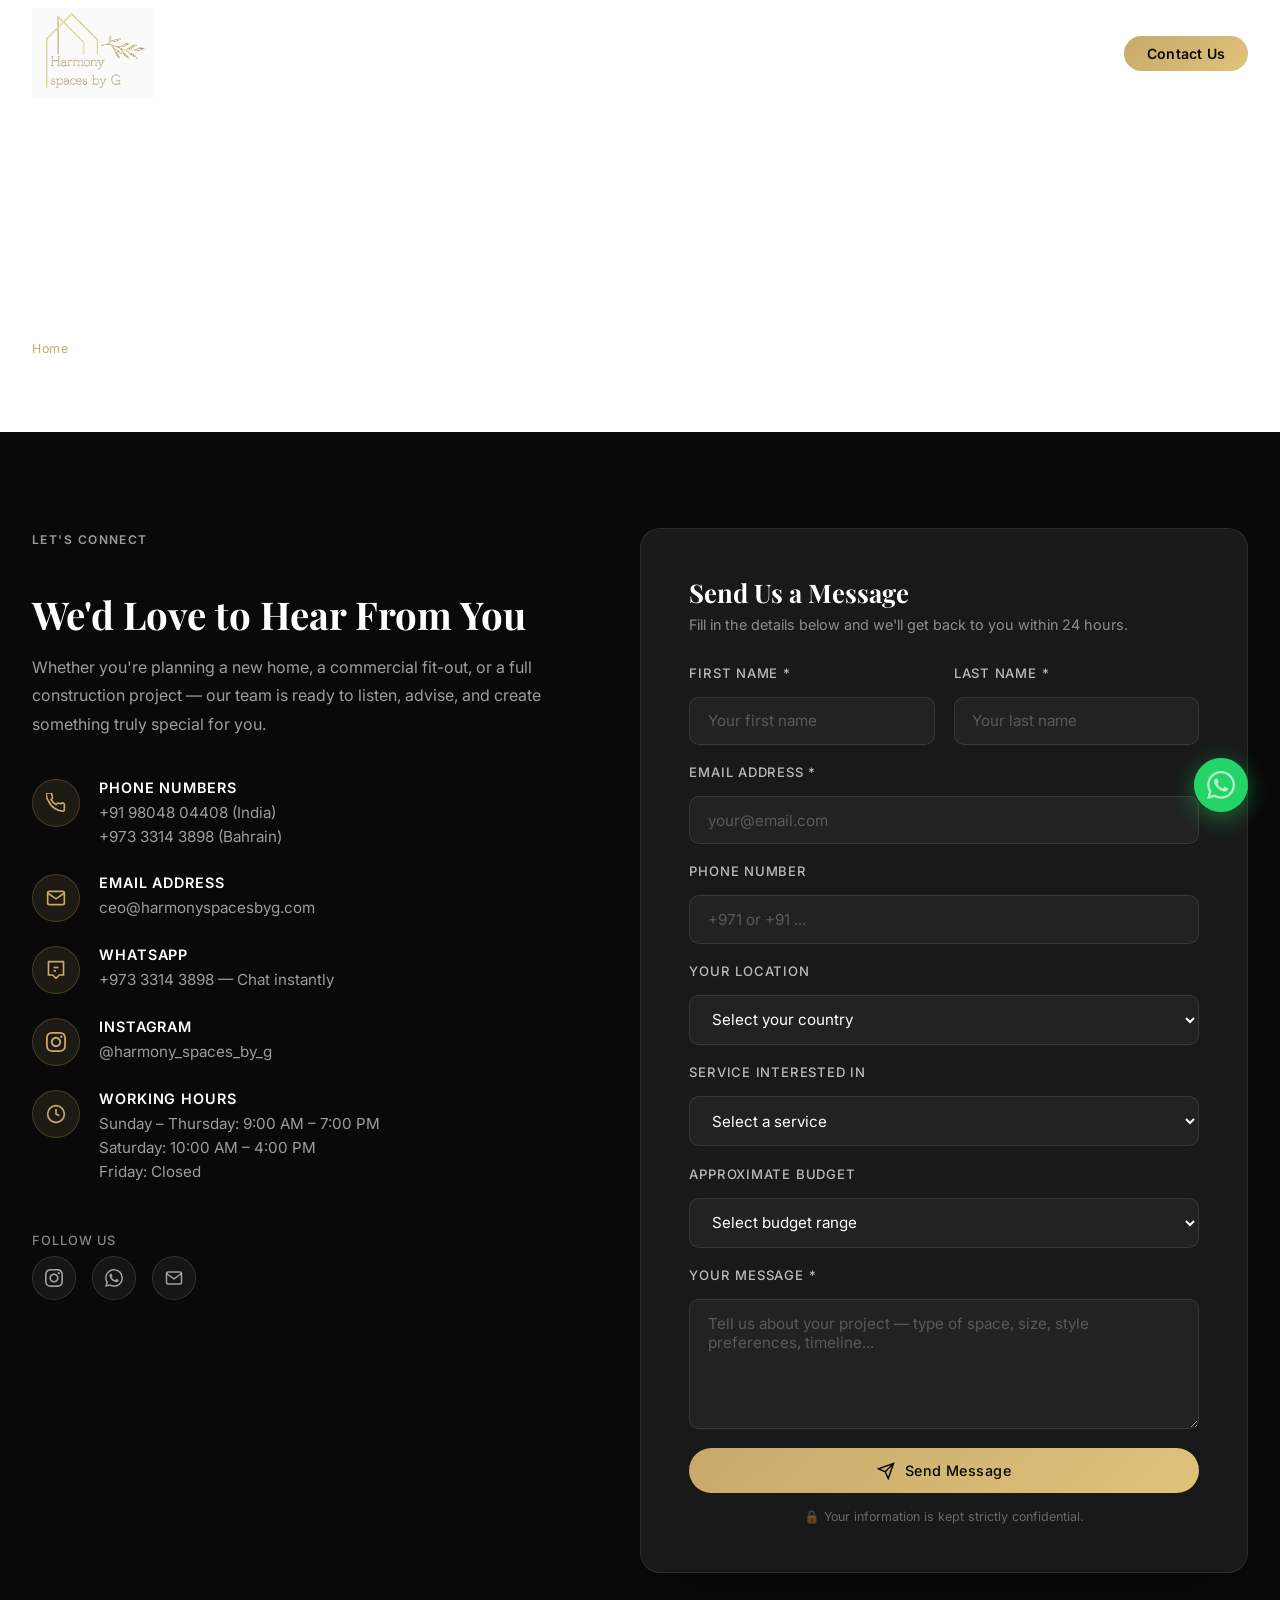
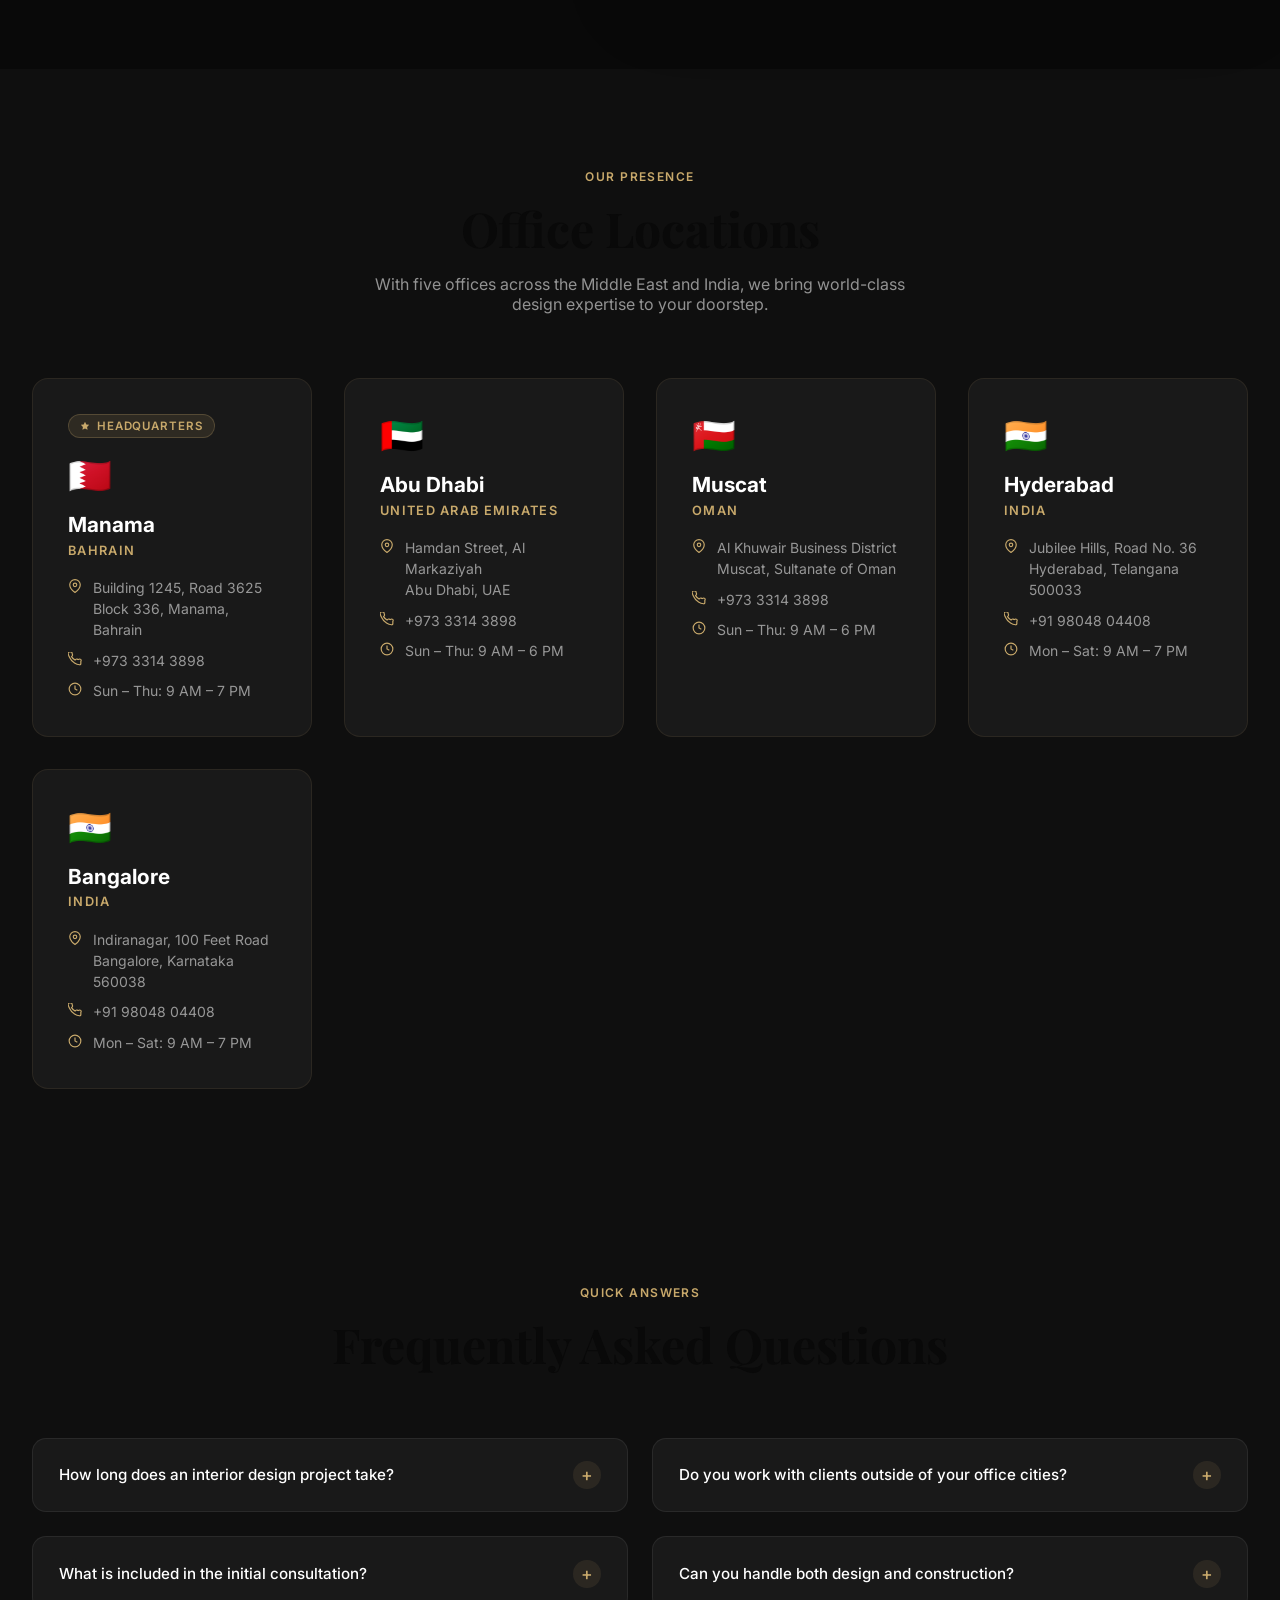
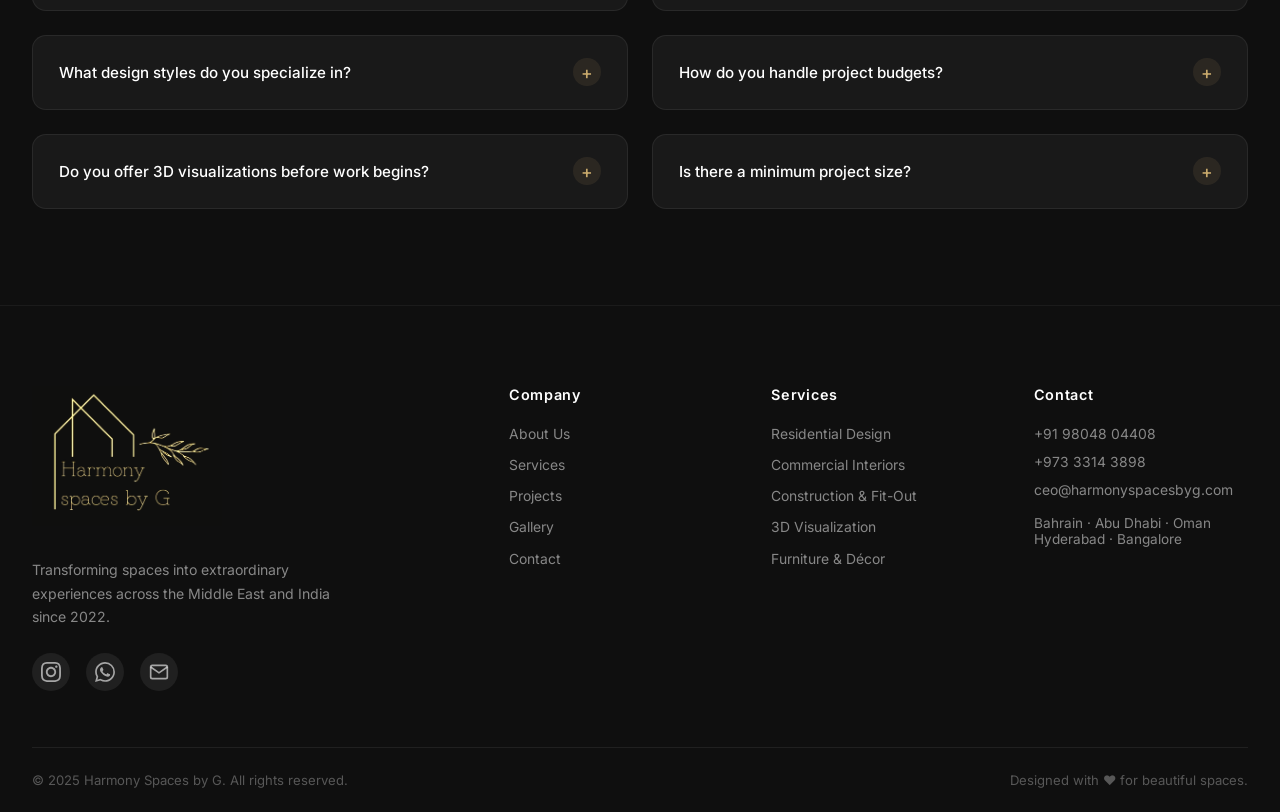
<file: contact.html>
<!DOCTYPE html>
<html lang="en">
<head>
  <meta charset="UTF-8" />
  <meta name="viewport" content="width=device-width, initial-scale=1.0" />
  <title>Contact Us — Harmony Spaces by G | Get a Free Design Consultation</title>
  <meta name="description" content="Get in touch with Harmony Spaces by G. Offices in Bahrain, Abu Dhabi, Oman, Hyderabad, and Bangalore. Book a free design consultation today." />
  <meta name="keywords" content="contact interior designer, interior design consultation, Harmony Spaces contact, design firm Bahrain, design firm UAE, interior designer Hyderabad, interior designer Bangalore" />
  <meta name="author" content="Harmony Spaces by G" />
  <meta name="robots" content="index, follow" />
  <link rel="canonical" href="https://www.harmonyspacesbyg.com/contact.html" />

  <!-- Open Graph -->
  <meta property="og:type" content="website" />
  <meta property="og:title" content="Contact Us — Harmony Spaces by G | Free Design Consultation" />
  <meta property="og:description" content="Offices in Bahrain, Abu Dhabi, Oman, Hyderabad, and Bangalore. Book a free design consultation with Harmony Spaces by G." />
  <meta property="og:image" content="https://www.harmonyspacesbyg.com/logo_nobg.png" />
  <meta property="og:url" content="https://www.harmonyspacesbyg.com/contact.html" />
  <meta property="og:site_name" content="Harmony Spaces by G" />

  <!-- Twitter Card -->
  <meta name="twitter:card" content="summary_large_image" />
  <meta name="twitter:title" content="Contact — Harmony Spaces by G" />
  <meta name="twitter:description" content="Book a free design consultation. Offices in Bahrain, UAE, Oman, and India." />
  <meta name="twitter:image" content="https://www.harmonyspacesbyg.com/logo_nobg.png" />

  <!-- Schema.org JSON-LD -->
  <script type="application/ld+json">
  {
    "@context": "https://schema.org",
    "@type": "ContactPage",
    "name": "Contact — Harmony Spaces by G",
    "url": "https://www.harmonyspacesbyg.com/contact.html",
    "mainEntity": {
      "@type": "InteriorDesigner",
      "name": "Harmony Spaces by G",
      "url": "https://www.harmonyspacesbyg.com/",
      "telephone": "+973-XXXXXXXX",
      "address": [
        { "@type": "PostalAddress", "addressCountry": "BH", "addressRegion": "Bahrain" },
        { "@type": "PostalAddress", "addressCountry": "AE", "addressRegion": "Abu Dhabi" },
        { "@type": "PostalAddress", "addressCountry": "OM", "addressRegion": "Muscat" },
        { "@type": "PostalAddress", "addressCountry": "IN", "addressRegion": "Hyderabad" },
        { "@type": "PostalAddress", "addressCountry": "IN", "addressRegion": "Bangalore" }
      ]
    }
  }
  </script>

  <link rel="icon" type="image/svg+xml" href="favicon.svg" />
  <link rel="preconnect" href="https://fonts.googleapis.com" />
  <link rel="preconnect" href="https://fonts.gstatic.com" crossorigin />
  <link href="https://fonts.googleapis.com/css2?family=Playfair+Display:ital,wght@0,400;0,600;0,700;1,400&family=Inter:wght@300;400;500;600&display=swap" rel="stylesheet" />
  <link rel="stylesheet" href="style.css" />
  <style>
    /* ── Contact Page ── */
    .contact-main {
      background: var(--dark);
      padding: 6rem 0;
    }
    .contact-layout {
      display: grid;
      grid-template-columns: 1fr 1.15fr;
      gap: 5rem;
      align-items: start;
    }

    /* Left: Info panel */
    .contact-info h2 {
      font-size: clamp(1.8rem, 3vw, 2.5rem);
      color: var(--white);
      margin-bottom: 1rem;
    }
    .contact-info > p {
      color: rgba(255,255,255,0.6);
      line-height: 1.8;
      margin-bottom: 2.5rem;
    }
    .contact-details { display: flex; flex-direction: column; gap: 1.5rem; margin-bottom: 3rem; }
    .contact-detail-item {
      display: flex;
      gap: 1.2rem;
      align-items: flex-start;
    }
    .contact-detail-icon {
      width: 48px;
      height: 48px;
      min-width: 48px;
      background: rgba(200,169,107,0.1);
      border: 1px solid rgba(200,169,107,0.25);
      border-radius: 50%;
      display: flex;
      align-items: center;
      justify-content: center;
      color: var(--gold);
    }
    .contact-detail-text h4 {
      color: var(--white);
      font-size: 0.9rem;
      font-weight: 600;
      margin-bottom: 0.3rem;
      font-family: var(--font-body);
      text-transform: uppercase;
      letter-spacing: 0.06em;
    }
    .contact-detail-text a,
    .contact-detail-text p {
      color: rgba(255,255,255,0.6);
      font-size: 0.95rem;
      line-height: 1.6;
      display: block;
      transition: color 0.2s;
    }
    .contact-detail-text a:hover { color: var(--gold); }

    .contact-social { display: flex; gap: 1rem; margin-top: 0.5rem; }
    .contact-social a {
      width: 44px;
      height: 44px;
      background: rgba(255,255,255,0.05);
      border: 1px solid rgba(255,255,255,0.12);
      border-radius: 50%;
      display: flex;
      align-items: center;
      justify-content: center;
      color: rgba(255,255,255,0.6);
      transition: var(--trans);
    }
    .contact-social a:hover { background: var(--gold); border-color: var(--gold); color: var(--dark); }

    /* Right: Form */
    .contact-form-wrap {
      background: var(--dark-3);
      border: 1px solid rgba(200,169,107,0.12);
      border-radius: 20px;
      padding: 3rem;
    }
    .contact-form-wrap h3 {
      font-size: 1.6rem;
      color: var(--white);
      margin-bottom: 0.5rem;
    }
    .contact-form-wrap > p {
      color: rgba(255,255,255,0.5);
      margin-bottom: 2rem;
      font-size: 0.9rem;
    }
    .form-row { display: grid; grid-template-columns: 1fr 1fr; gap: 1.2rem; }
    .form-group { display: flex; flex-direction: column; gap: 0.5rem; margin-bottom: 1.2rem; }
    .form-group label {
      color: rgba(255,255,255,0.7);
      font-size: 0.82rem;
      font-weight: 500;
      text-transform: uppercase;
      letter-spacing: 0.06em;
    }
    .form-group input,
    .form-group select,
    .form-group textarea {
      background: rgba(255,255,255,0.04);
      border: 1px solid rgba(255,255,255,0.1);
      border-radius: 10px;
      color: var(--white);
      font-family: var(--font-body);
      font-size: 0.95rem;
      padding: 0.85rem 1.1rem;
      transition: border-color 0.2s, background 0.2s;
      outline: none;
      width: 100%;
      box-sizing: border-box;
    }
    .form-group input:focus,
    .form-group select:focus,
    .form-group textarea:focus {
      border-color: var(--gold);
      background: rgba(200,169,107,0.05);
    }
    .form-group select option { background: var(--dark-3); color: var(--white); }
    .form-group textarea { resize: vertical; min-height: 130px; }
    .form-group input::placeholder,
    .form-group textarea::placeholder { color: rgba(255,255,255,0.25); }
    .form-submit { margin-top: 0.5rem; }
    .form-submit .btn { width: 100%; justify-content: center; display: flex; align-items: center; gap: 0.6rem; }
    .form-note { margin-top: 1rem; color: rgba(255,255,255,0.35); font-size: 0.78rem; text-align: center; }
    .form-success {
      display: none;
      text-align: center;
      padding: 2rem;
    }
    .form-success .success-icon {
      width: 64px;
      height: 64px;
      background: rgba(200,169,107,0.15);
      border-radius: 50%;
      display: flex;
      align-items: center;
      justify-content: center;
      margin: 0 auto 1rem;
      color: var(--gold);
    }
    .form-success h4 { color: var(--white); margin-bottom: 0.5rem; }
    .form-success p { color: rgba(255,255,255,0.6); font-size: 0.9rem; }

    /* Offices Section */
    .offices-section {
      background: var(--dark-2);
      padding: 6rem 0;
    }
    .offices-grid {
      display: grid;
      grid-template-columns: repeat(auto-fit, minmax(260px, 1fr));
      gap: 2rem;
      margin-top: 3.5rem;
    }
    .office-card {
      background: var(--dark-3);
      border: 1px solid rgba(200,169,107,0.1);
      border-radius: 16px;
      padding: 2.2rem;
      transition: var(--trans);
      position: relative;
      overflow: hidden;
    }
    .office-card::before {
      content: '';
      position: absolute;
      top: 0; left: 0; right: 0;
      height: 2px;
      background: linear-gradient(90deg, transparent, var(--gold), transparent);
      opacity: 0;
      transition: opacity 0.3s;
    }
    .office-card:hover { border-color: rgba(200,169,107,0.3); transform: translateY(-4px); }
    .office-card:hover::before { opacity: 1; }
    .office-flag {
      font-size: 2.2rem;
      margin-bottom: 1rem;
      display: block;
    }
    .office-card h3 {
      font-family: var(--font-head);
      font-size: 1.3rem;
      color: var(--white);
      margin-bottom: 0.3rem;
    }
    .office-country {
      color: var(--gold);
      font-size: 0.8rem;
      font-weight: 600;
      text-transform: uppercase;
      letter-spacing: 0.1em;
      margin-bottom: 1.2rem;
    }
    .office-info { display: flex; flex-direction: column; gap: 0.6rem; }
    .office-info-row {
      display: flex;
      gap: 0.7rem;
      align-items: flex-start;
      color: rgba(255,255,255,0.55);
      font-size: 0.875rem;
      line-height: 1.5;
    }
    .office-info-row svg { min-width: 14px; margin-top: 2px; color: var(--gold); }
    .office-hq-badge {
      display: inline-flex;
      align-items: center;
      gap: 0.4rem;
      background: rgba(200,169,107,0.12);
      border: 1px solid rgba(200,169,107,0.25);
      color: var(--gold);
      font-size: 0.72rem;
      font-weight: 600;
      text-transform: uppercase;
      letter-spacing: 0.08em;
      padding: 0.25rem 0.7rem;
      border-radius: 100px;
      margin-bottom: 1rem;
    }

    /* Map placeholder */
    .map-section {
      background: var(--dark);
      padding: 0;
    }
    .map-container {
      width: 100%;
      height: 420px;
      background: var(--dark-3);
      position: relative;
      overflow: hidden;
    }
    .map-container iframe {
      width: 100%;
      height: 100%;
      border: 0;
      filter: invert(90%) hue-rotate(180deg) brightness(0.85) saturate(0.7);
    }
    .map-overlay {
      position: absolute;
      top: 2rem;
      left: 50%;
      transform: translateX(-50%);
      background: var(--dark-3);
      border: 1px solid rgba(200,169,107,0.25);
      border-radius: 12px;
      padding: 1rem 2rem;
      text-align: center;
      pointer-events: none;
    }
    .map-overlay p {
      color: rgba(255,255,255,0.6);
      font-size: 0.85rem;
      margin: 0;
    }
    .map-overlay strong { color: var(--gold); }

    /* FAQ */
    .faq-section {
      background: var(--dark-2);
      padding: 6rem 0;
    }
    .faq-grid {
      display: grid;
      grid-template-columns: 1fr 1fr;
      gap: 1.5rem;
      margin-top: 3.5rem;
    }
    .faq-item {
      background: var(--dark-3);
      border: 1px solid rgba(255,255,255,0.07);
      border-radius: 14px;
      overflow: hidden;
    }
    .faq-question {
      display: flex;
      align-items: center;
      justify-content: space-between;
      padding: 1.4rem 1.6rem;
      cursor: pointer;
      color: var(--white);
      font-weight: 500;
      font-size: 0.95rem;
      gap: 1rem;
      user-select: none;
      transition: color 0.2s;
    }
    .faq-question:hover { color: var(--gold); }
    .faq-icon {
      width: 28px;
      height: 28px;
      min-width: 28px;
      background: rgba(200,169,107,0.1);
      border-radius: 50%;
      display: flex;
      align-items: center;
      justify-content: center;
      color: var(--gold);
      font-size: 1.1rem;
      transition: transform 0.3s;
    }
    .faq-item.open .faq-icon { transform: rotate(45deg); }
    .faq-answer {
      max-height: 0;
      overflow: hidden;
      transition: max-height 0.4s ease, padding 0.3s;
      padding: 0 1.6rem;
    }
    .faq-item.open .faq-answer {
      max-height: 300px;
      padding: 0 1.6rem 1.4rem;
    }
    .faq-answer p {
      color: rgba(255,255,255,0.55);
      font-size: 0.9rem;
      line-height: 1.75;
      margin: 0;
    }

    @media (max-width: 1024px) {
      .contact-layout { grid-template-columns: 1fr; gap: 3rem; }
    }
    @media (max-width: 768px) {
      .contact-main { padding: 4rem 0; }
      .form-row { grid-template-columns: 1fr; }
      .faq-grid { grid-template-columns: 1fr; }
      .faq-section { padding: 4rem 0; }
      .contact-form-wrap { padding: 2rem 1.5rem; }
      .offices-section { padding: 4rem 0; }
      .offices-grid { grid-template-columns: 1fr 1fr; gap: 1.25rem; }
      .map-container { height: 300px; }
    }
    @media (max-width: 480px) {
      .contact-form-wrap { padding: 1.5rem 1rem; }
      .offices-grid { grid-template-columns: 1fr; }
      .map-container { height: 240px; }
      .contact-detail-item { flex-direction: column; gap: 0.75rem; }
    }
  </style>
</head>
<body>
  <!-- Nav + Footer injected by components.js -->

  <!-- Page Hero -->
  <section class="page-hero" style="background-image:url('https://images.unsplash.com/photo-1497366216548-37526070297c?w=1600&q=80')">
    <div class="page-hero-content reveal">
      <p class="section-tag">Get In Touch</p>
      <h1>Contact Us</h1>
      <nav class="breadcrumb" aria-label="Breadcrumb">
        <a href="index.html">Home</a>
        <span>›</span>
        <span>Contact</span>
      </nav>
    </div>
  </section>

  <!-- Contact Main -->
  <section class="contact-main">
    <div class="container">
      <div class="contact-layout">

        <!-- Left: Info -->
        <div class="contact-info reveal">
          <p class="section-tag">Let's Connect</p>
          <h2>We'd Love to Hear From You</h2>
          <p>Whether you're planning a new home, a commercial fit-out, or a full construction project — our team is ready to listen, advise, and create something truly special for you.</p>

          <div class="contact-details">
            <div class="contact-detail-item">
              <div class="contact-detail-icon">
                <svg width="20" height="20" viewBox="0 0 24 24" fill="none" stroke="currentColor" stroke-width="2"><path d="M22 16.92v3a2 2 0 01-2.18 2 19.79 19.79 0 01-8.63-3.07A19.5 19.5 0 013.07 9.8 19.79 19.79 0 01.03 1.18 2 2 0 012 0h3a2 2 0 012 1.72 12.84 12.84 0 00.7 2.81 2 2 0 01-.45 2.11L6.09 7.91a16 16 0 006 6l1.27-1.27a2 2 0 012.11-.45 12.84 12.84 0 002.81.7A2 2 0 0122 14h.01v2.92z"/></svg>
              </div>
              <div class="contact-detail-text">
                <h4>Phone Numbers</h4>
                <a href="tel:+919804804408">+91 98048 04408 (India)</a>
                <a href="tel:+97333143898">+973 3314 3898 (Bahrain)</a>
              </div>
            </div>

            <div class="contact-detail-item">
              <div class="contact-detail-icon">
                <svg width="20" height="20" viewBox="0 0 24 24" fill="none" stroke="currentColor" stroke-width="2"><path d="M4 4h16c1.1 0 2 .9 2 2v12c0 1.1-.9 2-2 2H4c-1.1 0-2-.9-2-2V6c0-1.1.9-2 2-2z"/><polyline points="22,6 12,13 2,6"/></svg>
              </div>
              <div class="contact-detail-text">
                <h4>Email Address</h4>
                <a href="mailto:ceo@harmonyspacesbyg.com">ceo@harmonyspacesbyg.com</a>
              </div>
            </div>

            <div class="contact-detail-item">
              <div class="contact-detail-icon">
                <svg width="20" height="20" viewBox="0 0 24 24" fill="none" stroke="currentColor" stroke-width="2"><path d="M21 2H3v16h5l4 4 4-4h5V2z"/><line x1="9" y1="9" x2="15" y2="9"/><line x1="9" y1="13" x2="12" y2="13"/></svg>
              </div>
              <div class="contact-detail-text">
                <h4>WhatsApp</h4>
                <a href="https://wa.me/97333143898" target="_blank" rel="noopener">+973 3314 3898 — Chat instantly</a>
              </div>
            </div>

            <div class="contact-detail-item">
              <div class="contact-detail-icon">
                <svg width="20" height="20" viewBox="0 0 24 24" fill="currentColor"><path d="M12 2.163c3.204 0 3.584.012 4.85.07 3.252.148 4.771 1.691 4.919 4.919.058 1.265.069 1.645.069 4.849 0 3.205-.012 3.584-.069 4.849-.149 3.225-1.664 4.771-4.919 4.919-1.266.058-1.644.07-4.85.07-3.204 0-3.584-.012-4.849-.07-3.26-.149-4.771-1.699-4.919-4.92-.058-1.265-.07-1.644-.07-4.849 0-3.204.013-3.583.07-4.849.149-3.227 1.664-4.771 4.919-4.919 1.266-.057 1.645-.069 4.849-.069zm0-2.163c-3.259 0-3.667.014-4.947.072-4.358.2-6.78 2.618-6.98 6.98-.059 1.281-.073 1.689-.073 4.948 0 3.259.014 3.668.072 4.948.2 4.358 2.618 6.78 6.98 6.98 1.281.058 1.689.072 4.948.072 3.259 0 3.668-.014 4.948-.072 4.354-.2 6.782-2.618 6.979-6.98.059-1.28.073-1.689.073-4.948 0-3.259-.014-3.667-.072-4.947-.196-4.354-2.617-6.78-6.979-6.98-1.281-.059-1.69-.073-4.949-.073zm0 5.838c-3.403 0-6.162 2.759-6.162 6.162s2.759 6.163 6.162 6.163 6.162-2.759 6.162-6.163c0-3.403-2.759-6.162-6.162-6.162zm0 10.162c-2.209 0-4-1.79-4-4 0-2.209 1.791-4 4-4s4 1.791 4 4c0 2.21-1.791 4-4 4zm6.406-11.845c-.796 0-1.441.645-1.441 1.44s.645 1.44 1.441 1.44c.795 0 1.439-.645 1.439-1.44s-.644-1.44-1.439-1.44z"/></svg>
              </div>
              <div class="contact-detail-text">
                <h4>Instagram</h4>
                <a href="https://instagram.com/harmony_spaces_by_g" target="_blank" rel="noopener">@harmony_spaces_by_g</a>
              </div>
            </div>

            <div class="contact-detail-item">
              <div class="contact-detail-icon">
                <svg width="20" height="20" viewBox="0 0 24 24" fill="none" stroke="currentColor" stroke-width="2"><circle cx="12" cy="12" r="10"/><polyline points="12 6 12 12 16 14"/></svg>
              </div>
              <div class="contact-detail-text">
                <h4>Working Hours</h4>
                <p>Sunday – Thursday: 9:00 AM – 7:00 PM</p>
                <p>Saturday: 10:00 AM – 4:00 PM</p>
                <p>Friday: Closed</p>
              </div>
            </div>
          </div>

          <div style="margin-bottom:0.5rem;color:rgba(255,255,255,0.5);font-size:0.8rem;text-transform:uppercase;letter-spacing:0.08em;font-weight:500;">Follow Us</div>
          <div class="contact-social">
            <a href="https://instagram.com/harmony_spaces_by_g" target="_blank" rel="noopener" aria-label="Instagram">
              <svg viewBox="0 0 24 24" fill="currentColor" width="18" height="18"><path d="M12 2.163c3.204 0 3.584.012 4.85.07 3.252.148 4.771 1.691 4.919 4.919.058 1.265.069 1.645.069 4.849 0 3.205-.012 3.584-.069 4.849-.149 3.225-1.664 4.771-4.919 4.919-1.266.058-1.644.07-4.85.07-3.204 0-3.584-.012-4.849-.07-3.26-.149-4.771-1.699-4.919-4.92-.058-1.265-.07-1.644-.07-4.849 0-3.204.013-3.583.07-4.849.149-3.227 1.664-4.771 4.919-4.919 1.266-.057 1.645-.069 4.849-.069zm0-2.163c-3.259 0-3.667.014-4.947.072-4.358.2-6.78 2.618-6.98 6.98-.059 1.281-.073 1.689-.073 4.948 0 3.259.014 3.668.072 4.948.2 4.358 2.618 6.78 6.98 6.98 1.281.058 1.689.072 4.948.072 3.259 0 3.668-.014 4.948-.072 4.354-.2 6.782-2.618 6.979-6.98.059-1.28.073-1.689.073-4.948 0-3.259-.014-3.667-.072-4.947-.196-4.354-2.617-6.78-6.979-6.98-1.281-.059-1.69-.073-4.949-.073zm0 5.838c-3.403 0-6.162 2.759-6.162 6.162s2.759 6.163 6.162 6.163 6.162-2.759 6.162-6.163c0-3.403-2.759-6.162-6.162-6.162zm0 10.162c-2.209 0-4-1.79-4-4 0-2.209 1.791-4 4-4s4 1.791 4 4c0 2.21-1.791 4-4 4zm6.406-11.845c-.796 0-1.441.645-1.441 1.44s.645 1.44 1.441 1.44c.795 0 1.439-.645 1.439-1.44s-.644-1.44-1.439-1.44z"/></svg>
            </a>
            <a href="https://wa.me/97333143898" target="_blank" rel="noopener" aria-label="WhatsApp">
              <svg viewBox="0 0 24 24" fill="currentColor" width="18" height="18"><path d="M17.472 14.382c-.297-.149-1.758-.867-2.03-.967-.273-.099-.471-.148-.67.15-.197.297-.767.966-.94 1.164-.173.199-.347.223-.644.075-.297-.15-1.255-.463-2.39-1.475-.883-.788-1.48-1.761-1.653-2.059-.173-.297-.018-.458.13-.606.134-.133.298-.347.446-.52.149-.174.198-.298.298-.497.099-.198.05-.371-.025-.52-.075-.149-.669-1.612-.916-2.207-.242-.579-.487-.5-.669-.51-.173-.008-.371-.01-.57-.01-.198 0-.52.074-.792.372-.272.297-1.04 1.016-1.04 2.479 0 1.462 1.065 2.875 1.213 3.074.149.198 2.096 3.2 5.077 4.487.709.306 1.262.489 1.694.625.712.227 1.36.195 1.871.118.571-.085 1.758-.719 2.006-1.413.248-.694.248-1.289.173-1.413-.074-.124-.272-.198-.57-.347m-5.421 7.403h-.004a9.87 9.87 0 01-5.031-1.378l-.361-.214-3.741.982.998-3.648-.235-.374a9.86 9.86 0 01-1.51-5.26c.001-5.45 4.436-9.884 9.888-9.884 2.64 0 5.122 1.03 6.988 2.898a9.825 9.825 0 012.893 6.994c-.003 5.45-4.437 9.884-9.885 9.884m8.413-18.297A11.815 11.815 0 0012.05 0C5.495 0 .16 5.335.157 11.892c0 2.096.547 4.142 1.588 5.945L.057 24l6.305-1.654a11.882 11.882 0 005.683 1.448h.005c6.554 0 11.89-5.335 11.893-11.893a11.821 11.821 0 00-3.48-8.413z"/></svg>
            </a>
            <a href="mailto:ceo@harmonyspacesbyg.com" aria-label="Email">
              <svg viewBox="0 0 24 24" fill="none" stroke="currentColor" stroke-width="2" width="18" height="18"><path d="M4 4h16c1.1 0 2 .9 2 2v12c0 1.1-.9 2-2 2H4c-1.1 0-2-.9-2-2V6c0-1.1.9-2 2-2z"/><polyline points="22,6 12,13 2,6"/></svg>
            </a>
          </div>
        </div>

        <!-- Right: Form -->
        <div class="contact-form-wrap reveal">
          <h3>Send Us a Message</h3>
          <p>Fill in the details below and we'll get back to you within 24 hours.</p>

          <form id="contactForm" novalidate>
            <div class="form-row">
              <div class="form-group">
                <label for="fname">First Name *</label>
                <input type="text" id="fname" name="fname" placeholder="Your first name" required />
              </div>
              <div class="form-group">
                <label for="lname">Last Name *</label>
                <input type="text" id="lname" name="lname" placeholder="Your last name" required />
              </div>
            </div>
            <div class="form-group">
              <label for="email">Email Address *</label>
              <input type="email" id="email" name="email" placeholder="your@email.com" required />
            </div>
            <div class="form-group">
              <label for="phone">Phone Number</label>
              <input type="tel" id="phone" name="phone" placeholder="+971 or +91 ..." />
            </div>
            <div class="form-group">
              <label for="country">Your Location</label>
              <select id="country" name="country">
                <option value="" disabled selected>Select your country</option>
                <option>Bahrain</option>
                <option>United Arab Emirates</option>
                <option>Oman</option>
                <option>India — Hyderabad</option>
                <option>India — Bangalore</option>
                <option>Saudi Arabia</option>
                <option>Kuwait</option>
                <option>Qatar</option>
                <option>Other</option>
              </select>
            </div>
            <div class="form-group">
              <label for="service">Service Interested In</label>
              <select id="service" name="service">
                <option value="" disabled selected>Select a service</option>
                <option>Residential Interior Design</option>
                <option>Commercial Interior Design</option>
                <option>Construction &amp; Fit-Out</option>
                <option>3D Visualization</option>
                <option>Furniture &amp; Décor</option>
                <option>Landscape &amp; Outdoor</option>
                <option>Full Project (Design + Build)</option>
                <option>Consultation Only</option>
              </select>
            </div>
            <div class="form-group">
              <label for="budget">Approximate Budget</label>
              <select id="budget" name="budget">
                <option value="" disabled selected>Select budget range</option>
                <option>Under $10,000</option>
                <option>$10,000 – $50,000</option>
                <option>$50,000 – $150,000</option>
                <option>$150,000 – $500,000</option>
                <option>Above $500,000</option>
                <option>Prefer not to say</option>
              </select>
            </div>
            <div class="form-group">
              <label for="message">Your Message *</label>
              <textarea id="message" name="message" placeholder="Tell us about your project — type of space, size, style preferences, timeline..." required></textarea>
            </div>
            <div class="form-submit">
              <button type="submit" class="btn btn-primary btn-full" id="contactSubmitBtn">
                <svg width="18" height="18" viewBox="0 0 24 24" fill="none" stroke="currentColor" stroke-width="2"><line x1="22" y1="2" x2="11" y2="13"/><polygon points="22 2 15 22 11 13 2 9 22 2"/></svg>
                Send Message
              </button>
            </div>
            <p class="form-note">🔒 Your information is kept strictly confidential.</p>
          </form>

          <div class="form-success" id="formSuccess">
            <div class="success-icon">
              <svg width="32" height="32" viewBox="0 0 24 24" fill="none" stroke="currentColor" stroke-width="2.5"><polyline points="20 6 9 17 4 12"/></svg>
            </div>
            <h4>Message Sent Successfully!</h4>
            <p>Thank you for reaching out. Our team will get back to you within 24 hours at the email address provided.</p>
          </div>
        </div>

      </div>
    </div>
  </section>

  <!-- Offices -->
  <section class="offices-section">
    <div class="container">
      <div class="section-header reveal" style="text-align:center;">
        <p class="section-tag" style="margin:0 auto 1rem;">Our Presence</p>
        <h2 class="section-title">Office Locations</h2>
        <p style="color:rgba(255,255,255,0.55);max-width:560px;margin:0 auto;">With five offices across the Middle East and India, we bring world-class design expertise to your doorstep.</p>
      </div>
      <div class="offices-grid">

        <div class="office-card reveal">
          <span class="office-hq-badge">
            <svg width="10" height="10" viewBox="0 0 24 24" fill="currentColor"><polygon points="12 2 15.09 8.26 22 9.27 17 14.14 18.18 21.02 12 17.77 5.82 21.02 7 14.14 2 9.27 8.91 8.26 12 2"/></svg>
            Headquarters
          </span>
          <span class="office-flag">🇧🇭</span>
          <h3>Manama</h3>
          <div class="office-country">Bahrain</div>
          <div class="office-info">
            <div class="office-info-row">
              <svg width="14" height="14" viewBox="0 0 24 24" fill="none" stroke="currentColor" stroke-width="2"><path d="M21 10c0 7-9 13-9 13s-9-6-9-13a9 9 0 0118 0z"/><circle cx="12" cy="10" r="3"/></svg>
              <span>Building 1245, Road 3625<br/>Block 336, Manama, Bahrain</span>
            </div>
            <div class="office-info-row">
              <svg width="14" height="14" viewBox="0 0 24 24" fill="none" stroke="currentColor" stroke-width="2"><path d="M22 16.92v3a2 2 0 01-2.18 2 19.79 19.79 0 01-8.63-3.07A19.5 19.5 0 013.07 9.8 19.79 19.79 0 01.03 1.18 2 2 0 012 0h3a2 2 0 012 1.72c.127.96.361 1.903.7 2.81a2 2 0 01-.45 2.11L6.09 7.91a16 16 0 006 6l1.27-1.27a2 2 0 012.11-.45c.907.339 1.85.573 2.81.7A2 2 0 0122 16z"/></svg>
              <span><a href="tel:+97333143898">+973 3314 3898</a></span>
            </div>
            <div class="office-info-row">
              <svg width="14" height="14" viewBox="0 0 24 24" fill="none" stroke="currentColor" stroke-width="2"><circle cx="12" cy="12" r="10"/><polyline points="12 6 12 12 16 14"/></svg>
              <span>Sun – Thu: 9 AM – 7 PM</span>
            </div>
          </div>
        </div>

        <div class="office-card reveal">
          <span class="office-flag">🇦🇪</span>
          <h3>Abu Dhabi</h3>
          <div class="office-country">United Arab Emirates</div>
          <div class="office-info">
            <div class="office-info-row">
              <svg width="14" height="14" viewBox="0 0 24 24" fill="none" stroke="currentColor" stroke-width="2"><path d="M21 10c0 7-9 13-9 13s-9-6-9-13a9 9 0 0118 0z"/><circle cx="12" cy="10" r="3"/></svg>
              <span>Hamdan Street, Al Markaziyah<br/>Abu Dhabi, UAE</span>
            </div>
            <div class="office-info-row">
              <svg width="14" height="14" viewBox="0 0 24 24" fill="none" stroke="currentColor" stroke-width="2"><path d="M22 16.92v3a2 2 0 01-2.18 2 19.79 19.79 0 01-8.63-3.07A19.5 19.5 0 013.07 9.8 19.79 19.79 0 01.03 1.18 2 2 0 012 0h3a2 2 0 012 1.72c.127.96.361 1.903.7 2.81a2 2 0 01-.45 2.11L6.09 7.91a16 16 0 006 6l1.27-1.27a2 2 0 012.11-.45c.907.339 1.85.573 2.81.7A2 2 0 0122 16z"/></svg>
              <span><a href="tel:+97333143898">+973 3314 3898</a></span>
            </div>
            <div class="office-info-row">
              <svg width="14" height="14" viewBox="0 0 24 24" fill="none" stroke="currentColor" stroke-width="2"><circle cx="12" cy="12" r="10"/><polyline points="12 6 12 12 16 14"/></svg>
              <span>Sun – Thu: 9 AM – 6 PM</span>
            </div>
          </div>
        </div>

        <div class="office-card reveal">
          <span class="office-flag">🇴🇲</span>
          <h3>Muscat</h3>
          <div class="office-country">Oman</div>
          <div class="office-info">
            <div class="office-info-row">
              <svg width="14" height="14" viewBox="0 0 24 24" fill="none" stroke="currentColor" stroke-width="2"><path d="M21 10c0 7-9 13-9 13s-9-6-9-13a9 9 0 0118 0z"/><circle cx="12" cy="10" r="3"/></svg>
              <span>Al Khuwair Business District<br/>Muscat, Sultanate of Oman</span>
            </div>
            <div class="office-info-row">
              <svg width="14" height="14" viewBox="0 0 24 24" fill="none" stroke="currentColor" stroke-width="2"><path d="M22 16.92v3a2 2 0 01-2.18 2 19.79 19.79 0 01-8.63-3.07A19.5 19.5 0 013.07 9.8 19.79 19.79 0 01.03 1.18 2 2 0 012 0h3a2 2 0 012 1.72c.127.96.361 1.903.7 2.81a2 2 0 01-.45 2.11L6.09 7.91a16 16 0 006 6l1.27-1.27a2 2 0 012.11-.45c.907.339 1.85.573 2.81.7A2 2 0 0122 16z"/></svg>
              <span><a href="tel:+97333143898">+973 3314 3898</a></span>
            </div>
            <div class="office-info-row">
              <svg width="14" height="14" viewBox="0 0 24 24" fill="none" stroke="currentColor" stroke-width="2"><circle cx="12" cy="12" r="10"/><polyline points="12 6 12 12 16 14"/></svg>
              <span>Sun – Thu: 9 AM – 6 PM</span>
            </div>
          </div>
        </div>

        <div class="office-card reveal">
          <span class="office-flag">🇮🇳</span>
          <h3>Hyderabad</h3>
          <div class="office-country">India</div>
          <div class="office-info">
            <div class="office-info-row">
              <svg width="14" height="14" viewBox="0 0 24 24" fill="none" stroke="currentColor" stroke-width="2"><path d="M21 10c0 7-9 13-9 13s-9-6-9-13a9 9 0 0118 0z"/><circle cx="12" cy="10" r="3"/></svg>
              <span>Jubilee Hills, Road No. 36<br/>Hyderabad, Telangana 500033</span>
            </div>
            <div class="office-info-row">
              <svg width="14" height="14" viewBox="0 0 24 24" fill="none" stroke="currentColor" stroke-width="2"><path d="M22 16.92v3a2 2 0 01-2.18 2 19.79 19.79 0 01-8.63-3.07A19.5 19.5 0 013.07 9.8 19.79 19.79 0 01.03 1.18 2 2 0 012 0h3a2 2 0 012 1.72c.127.96.361 1.903.7 2.81a2 2 0 01-.45 2.11L6.09 7.91a16 16 0 006 6l1.27-1.27a2 2 0 012.11-.45c.907.339 1.85.573 2.81.7A2 2 0 0122 16z"/></svg>
              <span><a href="tel:+919804804408">+91 98048 04408</a></span>
            </div>
            <div class="office-info-row">
              <svg width="14" height="14" viewBox="0 0 24 24" fill="none" stroke="currentColor" stroke-width="2"><circle cx="12" cy="12" r="10"/><polyline points="12 6 12 12 16 14"/></svg>
              <span>Mon – Sat: 9 AM – 7 PM</span>
            </div>
          </div>
        </div>

        <div class="office-card reveal">
          <span class="office-flag">🇮🇳</span>
          <h3>Bangalore</h3>
          <div class="office-country">India</div>
          <div class="office-info">
            <div class="office-info-row">
              <svg width="14" height="14" viewBox="0 0 24 24" fill="none" stroke="currentColor" stroke-width="2"><path d="M21 10c0 7-9 13-9 13s-9-6-9-13a9 9 0 0118 0z"/><circle cx="12" cy="10" r="3"/></svg>
              <span>Indiranagar, 100 Feet Road<br/>Bangalore, Karnataka 560038</span>
            </div>
            <div class="office-info-row">
              <svg width="14" height="14" viewBox="0 0 24 24" fill="none" stroke="currentColor" stroke-width="2"><path d="M22 16.92v3a2 2 0 01-2.18 2 19.79 19.79 0 01-8.63-3.07A19.5 19.5 0 013.07 9.8 19.79 19.79 0 01.03 1.18 2 2 0 012 0h3a2 2 0 012 1.72c.127.96.361 1.903.7 2.81a2 2 0 01-.45 2.11L6.09 7.91a16 16 0 006 6l1.27-1.27a2 2 0 012.11-.45c.907.339 1.85.573 2.81.7A2 2 0 0122 16z"/></svg>
              <span><a href="tel:+919804804408">+91 98048 04408</a></span>
            </div>
            <div class="office-info-row">
              <svg width="14" height="14" viewBox="0 0 24 24" fill="none" stroke="currentColor" stroke-width="2"><circle cx="12" cy="12" r="10"/><polyline points="12 6 12 12 16 14"/></svg>
              <span>Mon – Sat: 9 AM – 7 PM</span>
            </div>
          </div>
        </div>

      </div>
    </div>
  </section>

  <!-- FAQ -->
  <section class="faq-section">
    <div class="container">
      <div class="section-header reveal" style="text-align:center;">
        <p class="section-tag" style="margin:0 auto 1rem;">Quick Answers</p>
        <h2 class="section-title">Frequently Asked Questions</h2>
      </div>
      <div class="faq-grid" id="faqGrid">

        <div class="faq-item reveal">
          <div class="faq-question">
            How long does an interior design project take?
            <span class="faq-icon">+</span>
          </div>
          <div class="faq-answer">
            <p>Timelines vary by project scope. A single room redesign typically takes 4–8 weeks, while a full villa or commercial space can range from 3–12 months. We provide a detailed timeline after the initial consultation and site assessment.</p>
          </div>
        </div>

        <div class="faq-item reveal">
          <div class="faq-question">
            Do you work with clients outside of your office cities?
            <span class="faq-icon">+</span>
          </div>
          <div class="faq-answer">
            <p>Absolutely. We regularly take on projects across the GCC and India. Our team travels to client sites for key milestones, and we use detailed 3D visualizations and virtual walkthroughs to keep remote projects on track.</p>
          </div>
        </div>

        <div class="faq-item reveal">
          <div class="faq-question">
            What is included in the initial consultation?
            <span class="faq-icon">+</span>
          </div>
          <div class="faq-answer">
            <p>Our initial consultation is a 60-minute session where we discuss your vision, lifestyle, budget, and timeline. We conduct a site survey, present mood boards, and outline a customized project proposal. The first consultation is complimentary.</p>
          </div>
        </div>

        <div class="faq-item reveal">
          <div class="faq-question">
            Can you handle both design and construction?
            <span class="faq-icon">+</span>
          </div>
          <div class="faq-answer">
            <p>Yes — this is one of our key strengths. Our integrated design-build model means one team handles everything from concept drawings and material selection through to construction, fit-out, and final styling. This reduces cost, delays, and miscommunication.</p>
          </div>
        </div>

        <div class="faq-item reveal">
          <div class="faq-question">
            What design styles do you specialize in?
            <span class="faq-icon">+</span>
          </div>
          <div class="faq-answer">
            <p>We are proficient in Contemporary, Modern Luxury, Arabian/Middle Eastern, Minimalist, Biophilic, Classic European, and transitional styles. More importantly, we specialize in creating bespoke designs that reflect each client's individual personality.</p>
          </div>
        </div>

        <div class="faq-item reveal">
          <div class="faq-question">
            How do you handle project budgets?
            <span class="faq-icon">+</span>
          </div>
          <div class="faq-answer">
            <p>We work transparently with fixed-price contracts for defined scopes. After the initial brief, we provide a detailed cost breakdown. We also offer value engineering options to help clients achieve maximum impact within their budget.</p>
          </div>
        </div>

        <div class="faq-item reveal">
          <div class="faq-question">
            Do you offer 3D visualizations before work begins?
            <span class="faq-icon">+</span>
          </div>
          <div class="faq-answer">
            <p>Yes, photorealistic 3D renderings and virtual walkthroughs are a standard part of our process. You will see exactly how your space will look — including materials, lighting, and furniture placement — before a single nail is hammered.</p>
          </div>
        </div>

        <div class="faq-item reveal">
          <div class="faq-question">
            Is there a minimum project size?
            <span class="faq-icon">+</span>
          </div>
          <div class="faq-answer">
            <p>We welcome projects of all sizes — from a single room makeover to a full estate. For smaller consultations, we offer hourly advisory sessions. Contact us and we'll recommend the engagement model that best suits your needs.</p>
          </div>
        </div>

      </div>
    </div>
  </section>

  <script src="components.js"></script>
  <script>
    /* FAQ accordion */
    document.getElementById('faqGrid').addEventListener('click', e => {
      const q = e.target.closest('.faq-question');
      if (!q) return;
      const item = q.closest('.faq-item');
      const isOpen = item.classList.contains('open');
      document.querySelectorAll('.faq-item.open').forEach(i => i.classList.remove('open'));
      if (!isOpen) item.classList.add('open');
    });

    /* Form submission — Web3Forms */
    document.getElementById('contactForm').addEventListener('submit', async e => {
      e.preventDefault();
      const form = e.target;
      const btn = document.getElementById('contactSubmitBtn');

      // Validate required fields
      const required = ['fname', 'lname', 'email', 'message'];
      let valid = true;
      required.forEach(id => {
        const el = document.getElementById(id);
        if (!el.value.trim()) { el.style.borderColor = 'var(--gold)'; valid = false; }
        else el.style.borderColor = '';
      });
      if (!valid) return;

      btn.disabled = true;
      btn.innerHTML = 'Sending…';

      const data = {
        access_key: '8c1ee0b8-00f6-4f9a-948a-8456f9e26da6',
        subject: `New Enquiry from ${document.getElementById('fname').value.trim()} ${document.getElementById('lname').value.trim()} — Harmony Spaces by G`,
        from_name: 'Harmony Spaces by G',
        redirect: 'https://www.harmonyspacesbyg.com/contact.html',
        name:    `${document.getElementById('fname').value.trim()} ${document.getElementById('lname').value.trim()}`,
        email:   document.getElementById('email').value.trim(),
        phone:   document.getElementById('phone').value.trim() || 'Not provided',
        country: document.getElementById('country').value || 'Not specified',
        service: document.getElementById('service').value || 'Not specified',
        budget:  document.getElementById('budget').value || 'Not specified',
        message: document.getElementById('message').value.trim()
      };

      try {
        const res = await fetch('https://api.web3forms.com/submit', {
          method: 'POST',
          headers: { 'Content-Type': 'application/json', 'Accept': 'application/json' },
          body: JSON.stringify(data)
        });
        const json = await res.json();
        if (json.success) {
          form.style.display = 'none';
          document.getElementById('formSuccess').style.display = 'block';
        } else {
          throw new Error(json.message);
        }
      } catch (err) {
        btn.disabled = false;
        btn.innerHTML = 'Send Message';
        alert('Something went wrong. Please try again or email us at ceo@harmonyspacesbyg.com');
      }
    });
  </script>
</body>
</html>
</file>
<file: style.css>
/* ===========================
   HARMONY SPACES BY G — CSS
   =========================== */

*, *::before, *::after { box-sizing: border-box; margin: 0; padding: 0; }

:root {
  /* Logo-matched palette — warm champagne gold on near-black */
  --gold:    #c8a96b;   /* champagne gold matching the logo lettering */
  --gold-lt: #dfc27a;   /* lighter highlight */
  --gold-dk: #a8883a;   /* deeper accent for shadows */
  --dark:    #090909;   /* logo background black */
  --dark-2:  #0f0f0f;
  --dark-3:  #191919;
  --mid:     #272727;
  --light:   #f6f4f1;
  --white:   #ffffff;
  --text:    #2e2e2e;
  --muted:   #6e6e6e;
  --radius:  12px;
  --shadow:  0 20px 60px rgba(0,0,0,0.14);
  --trans:   all 0.4s cubic-bezier(0.25, 0.46, 0.45, 0.94);
}

html { scroll-behavior: smooth; overflow-x: hidden; }

body {
  font-family: 'Inter', sans-serif;
  color: var(--text);
  background: var(--white);
  overflow-x: hidden;
  -webkit-font-smoothing: antialiased;
}

h1,h2,h3,h4 { font-family: 'Playfair Display', serif; line-height: 1.2; }
a { text-decoration: none; color: inherit; }
img { display: block; width: 100%; height: 100%; object-fit: cover; }
ul { list-style: none; }
button { cursor: pointer; border: none; background: none; }

/* ── PAGE HERO BANNER (inner pages) ── */
.page-hero {
  min-height: 48vh; display: flex; align-items: flex-end;
  position: relative; overflow: hidden; padding-bottom: 4rem;
}
.page-hero img {
  position: absolute; inset: 0; width: 100%; height: 100%;
  object-fit: cover;
}
.page-hero-overlay {
  position: absolute; inset: 0;
  background: linear-gradient(135deg, rgba(0,0,0,0.78) 0%, rgba(0,0,0,0.35) 100%);
}
.page-hero-content {
  position: relative; z-index: 2;
  padding: 0 2rem; max-width: 1280px; margin: 0 auto; width: 100%;
}
.page-hero-content .breadcrumb {
  font-size: 0.78rem; color: rgba(255,255,255,0.55);
  margin-bottom: 0.75rem; letter-spacing: 0.06em;
}
.page-hero-content .breadcrumb a { color: var(--gold); }
.page-hero-content h1 { font-size: clamp(2.5rem,5vw,4rem); color: var(--white); }
.page-hero-content p { color: rgba(255,255,255,0.75); font-size: 1.05rem; margin-top: 0.75rem; max-width: 560px; line-height: 1.7; }

/* active nav link for inner pages */
.nav-active-page {
  color: var(--gold) !important;
}
.nav-active-page::after { transform: scaleX(1) !important; background: var(--gold) !important; }

/* ── SCROLLBAR ── */
::-webkit-scrollbar { width: 6px; }
::-webkit-scrollbar-track { background: var(--dark-2); }
::-webkit-scrollbar-thumb { background: var(--gold); border-radius: 3px; }

/* ── CONTAINER ── */
.container { max-width: 1280px; margin: 0 auto; padding: 0 2rem; }

/* ── BUTTONS ── */
.btn {
  display: inline-flex; align-items: center; gap: 0.5rem;
  padding: 0.85rem 2rem; border-radius: 50px;
  font-family: 'Inter', sans-serif; font-size: 0.9rem; font-weight: 500;
  letter-spacing: 0.03em; transition: var(--trans);
}
.btn-primary {
  background: linear-gradient(135deg, var(--gold), var(--gold-lt));
  color: var(--dark);
}
.btn-primary:hover {
  transform: translateY(-3px);
  box-shadow: 0 12px 30px rgba(201,168,76,0.45);
}
.btn-ghost {
  border: 1.5px solid rgba(255,255,255,0.6);
  color: var(--white);
  backdrop-filter: blur(8px);
}
.btn-ghost:hover {
  background: rgba(255,255,255,0.15);
  transform: translateY(-3px);
}
.btn-full { width: 100%; justify-content: center; }

/* ── SECTION TAGS ── */
.section-tag {
  display: inline-block;
  font-size: 0.75rem; font-weight: 600; letter-spacing: 0.12em;
  text-transform: uppercase; color: var(--gold);
  margin-bottom: 0.75rem;
}
.section-tag.light { color: var(--gold-lt); }
.section-title { font-size: clamp(2rem, 4vw, 3rem); color: var(--dark); margin-bottom: 1rem; }
.section-title.light { color: var(--white); }
.section-sub { font-size: 1.05rem; color: var(--muted); max-width: 560px; line-height: 1.7; }
.section-sub.light { color: rgba(255,255,255,0.65); }
.section-header { text-align: center; margin-bottom: 4rem; }
.section-header .section-sub { margin: 0 auto; }

/* ── SECTIONS ── */
.section { padding: 7rem 0; }
.section-dark  { background: var(--dark); }
.section-light { background: var(--light); }

/* ═══════════════════════
   NAVIGATION
═══════════════════════ */
#navbar {
  position: fixed; top: 0; left: 0; right: 0; z-index: 1000;
  transition: var(--trans);
}
#navbar.scrolled {
  background: rgba(10,10,10,0.92);
  backdrop-filter: blur(16px);
  box-shadow: 0 4px 30px rgba(0,0,0,0.3);
}
.nav-inner {
  max-width: 1280px; margin: 0 auto; padding: 0.5rem 2rem;
  min-height: 84px; display: flex; align-items: center; justify-content: space-between;
}
.logo { display: flex; align-items: center; gap: 0.75rem; }
.logo-mark {
  width: 42px; height: 42px; border-radius: 10px;
  background: linear-gradient(135deg, var(--gold), var(--gold-lt));
  display: flex; align-items: center; justify-content: center;
  font-family: 'Playfair Display', serif; font-size: 1.4rem; font-weight: 700;
  color: var(--dark);
  box-shadow: 0 4px 15px rgba(201,168,76,0.4);
}
.logo-text { display: flex; flex-direction: column; }
.logo-main { font-family: 'Playfair Display', serif; font-size: 1rem; font-weight: 600; color: var(--white); line-height: 1.2; }
.logo-sub   { font-size: 0.7rem; color: var(--gold); letter-spacing: 0.08em; }
.nav-links  { display: flex; align-items: center; gap: 2rem; }
.nav-links a {
  font-size: 0.88rem; font-weight: 500; color: rgba(255,255,255,0.8);
  letter-spacing: 0.02em; transition: color 0.25s;
  position: relative;
}
.nav-links a::after {
  content: ''; position: absolute; bottom: -4px; left: 0; right: 0;
  height: 1.5px; background: var(--gold);
  transform: scaleX(0); transition: transform 0.3s;
}
.nav-links a:hover { color: var(--white); }
.nav-links a:hover::after { transform: scaleX(1); }
.nav-cta {
  background: linear-gradient(135deg, var(--gold), var(--gold-lt)) !important;
  color: var(--dark) !important; padding: 0.55rem 1.4rem;
  border-radius: 50px; font-weight: 600 !important;
}
.nav-cta::after { display: none !important; }
.nav-cta:hover { box-shadow: 0 6px 20px rgba(201,168,76,0.4); transform: translateY(-1px); }
.hamburger { display: none; flex-direction: column; gap: 5px; }
.hamburger span { display: block; width: 24px; height: 2px; background: var(--white); border-radius: 2px; transition: var(--trans); }
.mobile-menu {
  display: none; flex-direction: column; gap: 0;
  background: rgba(10,10,10,0.97); backdrop-filter: blur(16px);
  padding: 1rem 2rem 1.5rem;
}
.mobile-menu a {
  display: block; padding: 0.9rem 0;
  font-size: 1rem; color: rgba(255,255,255,0.85);
  border-bottom: 1px solid rgba(255,255,255,0.07);
  transition: color 0.25s;
}
.mobile-menu a:hover { color: var(--gold); }
.mobile-menu.open { display: flex; }

/* ═══════════════════════
   HERO / CAROUSEL
═══════════════════════ */
#hero { position: relative; height: 100vh; min-height: 650px; overflow: hidden; }

.carousel, .carousel-track { width: 100%; height: 100%; }
.carousel { position: relative; overflow: hidden; }
.carousel-track { display: flex; transition: transform 0.9s cubic-bezier(0.77, 0, 0.18, 1); }

.slide {
  min-width: 100%; height: 100%;
  position: relative; overflow: hidden;
}
.slide img {
  position: absolute; inset: 0; width: 100%; height: 100%;
  object-fit: cover; transform: scale(1.05);
  transition: transform 8s ease;
}
.slide.active img { transform: scale(1); }

.slide-overlay {
  position: absolute; inset: 0;
  background: linear-gradient(135deg,
    rgba(0,0,0,0.72) 0%,
    rgba(0,0,0,0.35) 60%,
    rgba(0,0,0,0.2) 100%);
}

.slide-content {
  position: absolute; bottom: 0; left: 0; right: 0; top: 0;
  display: flex; flex-direction: column; justify-content: center;
  padding: 0 8% 0 8%;
  max-width: 700px;
  transform: translateY(30px); opacity: 0;
  transition: all 1s cubic-bezier(0.25, 0.46, 0.45, 0.94) 0.3s;
}
.slide.active .slide-content { transform: translateY(0); opacity: 1; }

.slide-tag {
  display: inline-block;
  background: linear-gradient(135deg, var(--gold), var(--gold-lt));
  color: var(--dark); padding: 0.35rem 1rem;
  border-radius: 50px; font-size: 0.75rem; font-weight: 600;
  letter-spacing: 0.1em; text-transform: uppercase;
  margin-bottom: 1.25rem; width: fit-content;
}
.slide-content h1 {
  font-size: clamp(2.5rem, 6vw, 4.5rem);
  color: var(--white); line-height: 1.1;
  margin-bottom: 1.25rem;
  text-shadow: 0 4px 20px rgba(0,0,0,0.3);
}
.slide-content h1 em { color: var(--gold-lt); font-style: italic; }
.slide-content p {
  font-size: clamp(0.95rem, 1.5vw, 1.15rem);
  color: rgba(255,255,255,0.85); line-height: 1.7;
  margin-bottom: 2.25rem; max-width: 480px;
}
.slide-actions { display: flex; gap: 1rem; flex-wrap: wrap; }

/* Carousel controls */
.carousel-btn {
  position: absolute; top: 50%; transform: translateY(-50%);
  width: 52px; height: 52px; border-radius: 50%;
  background: rgba(255,255,255,0.12); backdrop-filter: blur(10px);
  border: 1.5px solid rgba(255,255,255,0.2);
  color: var(--white); font-size: 1.2rem;
  display: flex; align-items: center; justify-content: center;
  transition: var(--trans); z-index: 20;
}
.carousel-btn:hover { background: var(--gold); border-color: var(--gold); color: var(--dark); }
.prev { left: 2rem; }
.next { right: 2rem; }

/* Dots */
.carousel-dots {
  position: absolute; bottom: 9rem; left: 50%;
  transform: translateX(-50%);
  display: flex; gap: 0.5rem; z-index: 20;
}
.carousel-dot {
  width: 8px; height: 8px; border-radius: 50%;
  background: rgba(255,255,255,0.4);
  transition: var(--trans); cursor: pointer;
}
.carousel-dot.active { width: 28px; border-radius: 4px; background: var(--gold); }

/* Progress */
.carousel-progress {
  position: absolute; bottom: 0; left: 0; right: 0; height: 3px;
  background: rgba(255,255,255,0.1); z-index: 20;
}
.progress-fill {
  height: 100%; background: var(--gold);
  width: 0%; transition: width 0.1s linear;
}

/* Hero Stats */
.hero-stats {
  position: absolute; bottom: 2.5rem; left: 50%; transform: translateX(-50%);
  display: flex; gap: 1px; z-index: 20;
  background: rgba(255,255,255,0.08);
  backdrop-filter: blur(20px);
  border: 1px solid rgba(255,255,255,0.12);
  border-radius: 16px; overflow: hidden;
  width: min(90%, 760px);
}
.stat-card {
  flex: 1; padding: 1.1rem 1rem; text-align: center;
  border-right: 1px solid rgba(255,255,255,0.1);
}
.stat-card:last-child { border-right: none; }
.stat-num  { font-family: 'Playfair Display', serif; font-size: 1.9rem; font-weight: 700; color: var(--gold); }
.stat-plus { font-size: 1.2rem; color: var(--gold); font-weight: 700; }
.stat-label { display: block; font-size: 0.72rem; color: rgba(255,255,255,0.6); margin-top: 0.2rem; letter-spacing: 0.04em; }

/* ═══════════════════════
   ABOUT
═══════════════════════ */
.about-grid {
  display: grid; grid-template-columns: 1fr 1fr; gap: 5rem;
  align-items: center;
}
.about-images { position: relative; padding-bottom: 4rem; }
.about-img-main {
  border-radius: var(--radius); overflow: hidden;
  aspect-ratio: 4/5; max-width: 420px;
  box-shadow: var(--shadow);
}
.about-img-float {
  position: absolute; bottom: 0; right: 0;
  width: 55%; aspect-ratio: 1;
  border-radius: var(--radius); overflow: hidden;
  border: 5px solid var(--white);
  box-shadow: var(--shadow);
}
.about-badge {
  position: absolute; top: 2.5rem; right: -1.5rem;
  background: linear-gradient(135deg, var(--gold), var(--gold-lt));
  border-radius: 16px; padding: 1.25rem 1.5rem;
  text-align: center; box-shadow: 0 10px 30px rgba(201,168,76,0.4);
  z-index: 10;
}
.badge-num { display: block; font-family: 'Playfair Display', serif; font-size: 2.5rem; font-weight: 700; color: var(--dark); line-height: 1; }
.badge-text { font-size: 0.75rem; font-weight: 600; color: var(--dark); line-height: 1.4; margin-top: 0.25rem; display: block; }
.about-content .section-title { margin-bottom: 1.5rem; }
.about-lead { font-size: 1.1rem; font-weight: 500; color: var(--dark); margin-bottom: 1rem; line-height: 1.7; }
.about-content p { color: var(--muted); line-height: 1.8; margin-bottom: 2rem; }
.about-pillars { display: flex; flex-direction: column; gap: 1.25rem; margin-bottom: 2.5rem; }
.pillar { display: flex; gap: 1rem; align-items: flex-start; }
.pillar-icon { font-size: 1.4rem; color: var(--gold); flex-shrink: 0; margin-top: 0.1rem; }
.pillar strong { display: block; font-size: 0.95rem; margin-bottom: 0.25rem; }
.pillar p { font-size: 0.88rem; color: var(--muted); margin: 0; }

/* ═══════════════════════
   SERVICES
═══════════════════════ */
.services-grid {
  display: grid;
  grid-template-columns: repeat(3, 1fr);
  gap: 1.5rem;
}
.service-card {
  border-radius: var(--radius); overflow: hidden;
  background: var(--dark-3);
  transition: var(--trans);
  animation-delay: var(--delay, 0s);
}
.service-card:hover { transform: translateY(-8px); box-shadow: 0 30px 60px rgba(0,0,0,0.3); }
.service-img { aspect-ratio: 16/9; overflow: hidden; }
.service-img img { transition: transform 0.6s ease; }
.service-card:hover .service-img img { transform: scale(1.08); }
.service-body { padding: 1.75rem; }
.service-icon { font-size: 1.8rem; margin-bottom: 0.75rem; }
.service-body h3 { font-size: 1.2rem; color: var(--white); margin-bottom: 0.75rem; }
.service-body p { font-size: 0.88rem; color: rgba(255,255,255,0.55); line-height: 1.7; margin-bottom: 1.25rem; }
.service-link { font-size: 0.85rem; font-weight: 600; color: var(--gold); letter-spacing: 0.03em; transition: gap 0.2s; }
.service-link:hover { color: var(--gold-lt); }

/* ═══════════════════════
   PROJECTS MASONRY
═══════════════════════ */
.projects-masonry {
  display: grid;
  grid-template-columns: repeat(3, 1fr);
  grid-template-rows: auto;
  gap: 1rem;
}
.project-item {
  border-radius: var(--radius); overflow: hidden;
  position: relative; cursor: pointer;
  animation-delay: var(--delay, 0s);
}
.project-item img { transition: transform 0.6s ease; }
.project-item:hover img { transform: scale(1.06); }
.project-item.large { grid-column: span 2; aspect-ratio: 16/10; }
.project-item.tall  { grid-row: span 2; aspect-ratio: 9/16; }
.project-item:not(.large):not(.tall) { aspect-ratio: 4/3; }

.project-overlay {
  position: absolute; inset: 0;
  background: linear-gradient(to top, rgba(0,0,0,0.85) 0%, rgba(0,0,0,0) 60%);
  display: flex; flex-direction: column; justify-content: flex-end;
  padding: 1.75rem;
  opacity: 0; transition: opacity 0.4s;
}
.project-item:hover .project-overlay { opacity: 1; }
.project-cat { font-size: 0.72rem; font-weight: 600; letter-spacing: 0.1em; text-transform: uppercase; color: var(--gold); margin-bottom: 0.4rem; }
.project-overlay h3 { color: var(--white); font-size: 1.3rem; margin-bottom: 0.35rem; }
.project-overlay p { color: rgba(255,255,255,0.7); font-size: 0.85rem; }

/* ═══════════════════════
   GALLERY
═══════════════════════ */
.gallery-filters {
  display: flex; gap: 0.75rem; flex-wrap: wrap;
  justify-content: center; margin-bottom: 2.5rem;
}
.filter-btn {
  padding: 0.6rem 1.4rem; border-radius: 50px;
  font-size: 0.85rem; font-weight: 500;
  border: 1.5px solid #ddd; color: var(--muted);
  transition: var(--trans); background: transparent;
}
.filter-btn.active,
.filter-btn:hover {
  background: var(--gold);
  border-color: var(--gold);
  color: var(--dark);
}
.gallery-grid {
  display: grid;
  grid-template-columns: repeat(4, 1fr);
  gap: 0.75rem;
}
.gallery-item {
  aspect-ratio: 1; border-radius: 10px; overflow: hidden;
  position: relative; cursor: pointer;
}
.gallery-item img { transition: transform 0.5s ease; }
.gallery-item:hover img { transform: scale(1.08); }
.gallery-hover {
  position: absolute; inset: 0;
  background: rgba(0,0,0,0.55);
  display: flex; align-items: flex-end; padding: 1rem;
  opacity: 0; transition: opacity 0.3s;
}
.gallery-item:hover .gallery-hover { opacity: 1; }
.gallery-hover span { color: var(--white); font-size: 0.82rem; font-weight: 500; }
.gallery-item.hidden { display: none; }

/* ═══════════════════════
   LIGHTBOX
═══════════════════════ */
.lightbox {
  position: fixed; inset: 0; z-index: 9999;
  background: rgba(0,0,0,0.95); backdrop-filter: blur(6px);
  display: none; align-items: center; justify-content: center;
}
.lightbox.open { display: flex; }
.lightbox-img-wrap {
  max-width: 90vw; max-height: 90vh;
  position: relative;
}
.lightbox-img-wrap img {
  max-width: 90vw; max-height: 85vh;
  object-fit: contain; border-radius: 8px;
  width: auto; height: auto;
}
.lightbox-caption {
  text-align: center; color: rgba(255,255,255,0.7);
  font-size: 0.85rem; margin-top: 1rem;
}
.lightbox-close {
  position: absolute; top: 1.5rem; right: 1.5rem;
  color: rgba(255,255,255,0.7); font-size: 1.5rem;
  width: 44px; height: 44px; border-radius: 50%;
  background: rgba(255,255,255,0.1);
  display: flex; align-items: center; justify-content: center;
  transition: var(--trans); z-index: 10;
}
.lightbox-close:hover { background: var(--gold); color: var(--dark); }
.lightbox-prev, .lightbox-next {
  position: absolute; top: 50%; transform: translateY(-50%);
  color: rgba(255,255,255,0.7); font-size: 1.5rem;
  width: 50px; height: 50px; border-radius: 50%;
  background: rgba(255,255,255,0.1);
  display: flex; align-items: center; justify-content: center;
  transition: var(--trans); z-index: 10;
}
.lightbox-prev { left: 1.5rem; }
.lightbox-next { right: 1.5rem; }
.lightbox-prev:hover, .lightbox-next:hover { background: var(--gold); color: var(--dark); }

/* ═══════════════════════
   PROCESS
═══════════════════════ */
.process-steps {
  display: flex; gap: 0; position: relative;
}
.process-steps::before {
  content: ''; position: absolute; top: 2.2rem; left: 0; right: 0;
  height: 1px; background: linear-gradient(to right, transparent, var(--gold), transparent);
}
.step { flex: 1; padding: 0 1.5rem; text-align: center; position: relative; }
.step-num {
  width: 4rem; height: 4rem; border-radius: 50%;
  background: linear-gradient(135deg, var(--gold), var(--gold-lt));
  display: flex; align-items: center; justify-content: center;
  font-family: 'Playfair Display', serif; font-size: 1.1rem; font-weight: 700;
  color: var(--dark); margin: 0 auto 1.5rem;
  box-shadow: 0 8px 24px rgba(201,168,76,0.3);
  position: relative; z-index: 1;
}
.step-body h3 { font-size: 1.05rem; margin-bottom: 0.6rem; }
.step-body p { font-size: 0.85rem; color: var(--muted); line-height: 1.6; }
.step-line { display: none; }

/* ═══════════════════════
   TESTIMONIALS
═══════════════════════ */
.testimonials-slider { position: relative; overflow: hidden; }
.testimonial-track {
  display: flex; transition: transform 0.7s cubic-bezier(0.25, 0.46, 0.45, 0.94);
}
.testimonial-card {
  min-width: 100%; padding: 0 4rem;
  display: flex; flex-direction: column; align-items: center; text-align: center;
}
.stars { color: var(--gold); font-size: 1.2rem; letter-spacing: 0.15em; margin-bottom: 1.5rem; }
blockquote {
  font-family: 'Playfair Display', serif; font-size: clamp(1.1rem, 2vw, 1.45rem);
  color: var(--white); line-height: 1.65;
  font-style: italic; max-width: 700px; margin-bottom: 2rem;
}
.reviewer { display: flex; align-items: center; gap: 1rem; }
.reviewer img { width: 52px; height: 52px; border-radius: 50%; border: 2px solid var(--gold); flex-shrink: 0; }
.reviewer img { width: 52px; height: 52px; object-fit: cover; }
.reviewer div { text-align: left; }
.reviewer strong { display: block; color: var(--white); font-size: 0.95rem; }
.reviewer span { color: rgba(255,255,255,0.5); font-size: 0.82rem; }
.testimonial-nav { display: flex; align-items: center; justify-content: center; gap: 1.5rem; margin-top: 3rem; }
.t-btn {
  width: 44px; height: 44px; border-radius: 50%;
  background: rgba(255,255,255,0.1); color: rgba(255,255,255,0.7);
  font-size: 1.1rem; transition: var(--trans);
  display: flex; align-items: center; justify-content: center;
}
.t-btn:hover { background: var(--gold); color: var(--dark); }
.t-dots { display: flex; gap: 0.5rem; }
.t-dot {
  width: 8px; height: 8px; border-radius: 50%;
  background: rgba(255,255,255,0.25); cursor: pointer; transition: var(--trans);
}
.t-dot.active { background: var(--gold); transform: scale(1.3); }

/* ═══════════════════════
   LOCATIONS
═══════════════════════ */
.locations-grid {
  display: flex; gap: 1rem; justify-content: center; flex-wrap: wrap;
}
.location-card {
  background: var(--white); border: 1.5px solid #eee;
  border-radius: var(--radius); padding: 2rem 2.5rem;
  text-align: center; min-width: 160px;
  transition: var(--trans);
  animation-delay: var(--delay, 0s);
  box-shadow: 0 4px 20px rgba(0,0,0,0.05);
}
.location-card:hover { border-color: var(--gold); transform: translateY(-6px); box-shadow: 0 16px 40px rgba(201,168,76,0.15); }
.loc-flag { font-size: 2.5rem; margin-bottom: 0.75rem; }
.location-card h3 { font-size: 1.1rem; margin-bottom: 0.25rem; }
.location-card p { font-size: 0.8rem; color: var(--muted); }

/* ═══════════════════════
   CONTACT
═══════════════════════ */
.contact-grid {
  display: grid; grid-template-columns: 1fr 1fr; gap: 5rem;
  align-items: start;
}
.contact-items { display: flex; flex-direction: column; gap: 1.5rem; margin-top: 0.5rem; }
.contact-item { display: flex; gap: 1rem; }
.contact-icon { font-size: 1.5rem; flex-shrink: 0; }
.contact-item strong { display: block; color: var(--white); font-size: 0.85rem; margin-bottom: 0.25rem; font-weight: 600; }
.contact-item a, .contact-item span {
  display: block; font-size: 0.9rem;
  color: rgba(255,255,255,0.6); transition: color 0.25s;
}
.contact-item a:hover { color: var(--gold); }

.contact-form-wrap {
  background: var(--white); border-radius: 20px;
  padding: 2.75rem; box-shadow: 0 30px 80px rgba(0,0,0,0.2);
}
.contact-form h3 { font-size: 1.5rem; margin-bottom: 2rem; color: var(--dark); }
.form-row { display: grid; grid-template-columns: 1fr 1fr; gap: 1rem; }
.form-group { margin-bottom: 1.25rem; }
.form-group label { display: block; font-size: 0.82rem; font-weight: 600; color: var(--dark); margin-bottom: 0.5rem; letter-spacing: 0.02em; }
.form-group input,
.form-group select,
.form-group textarea {
  width: 100%; padding: 0.85rem 1rem;
  border: 1.5px solid #e0dbd5; border-radius: 10px;
  font-family: 'Inter', sans-serif; font-size: 0.9rem; color: var(--dark);
  background: var(--light); transition: border-color 0.25s, box-shadow 0.25s;
  outline: none;
}
.form-group input:focus,
.form-group select:focus,
.form-group textarea:focus { border-color: var(--gold); box-shadow: 0 0 0 3px rgba(201,168,76,0.15); }
.form-group textarea { resize: vertical; }
.form-success {
  display: none; text-align: center;
  color: #2e7d32; background: #e8f5e9;
  border-radius: 10px; padding: 1rem;
  margin-top: 1rem; font-size: 0.9rem; font-weight: 500;
}
.form-success.show { display: block; }

/* ═══════════════════════
   FOOTER
═══════════════════════ */
#footer { background: var(--dark-2); border-top: 1px solid rgba(255,255,255,0.05); padding-top: 5rem; }
.footer-top {
  display: grid; grid-template-columns: 2fr 1fr 1fr 1fr;
  gap: 3rem; padding-bottom: 3.5rem;
  border-bottom: 1px solid rgba(255,255,255,0.07);
}
.footer-brand p { color: rgba(255,255,255,0.5); font-size: 0.88rem; line-height: 1.7; margin: 1.25rem 0 1.5rem; max-width: 300px; }
.social-links { display: flex; gap: 1rem; }
.social-links a {
  width: 38px; height: 38px; border-radius: 50%;
  background: rgba(255,255,255,0.07); color: rgba(255,255,255,0.6);
  display: flex; align-items: center; justify-content: center;
  transition: var(--trans);
}
.social-links a:hover { background: var(--gold); color: var(--dark); }
.footer-links h4, .footer-contact h4 { color: var(--white); font-size: 0.9rem; font-weight: 600; margin-bottom: 1.25rem; letter-spacing: 0.05em; font-family: 'Inter', sans-serif; }
.footer-links ul { display: flex; flex-direction: column; gap: 0.7rem; }
.footer-links a { color: rgba(255,255,255,0.5); font-size: 0.87rem; transition: color 0.25s; }
.footer-links a:hover { color: var(--gold); }
.footer-contact p { margin-bottom: 0.5rem; }
.footer-contact a { color: rgba(255,255,255,0.5); font-size: 0.87rem; transition: color 0.25s; }
.footer-contact a:hover { color: var(--gold); }
.footer-bottom {
  display: flex; justify-content: space-between; align-items: center;
  padding: 1.5rem 0;
  font-size: 0.82rem; color: rgba(255,255,255,0.3);
}

/* ── BACK TO TOP ── */
.back-top {
  position: fixed; bottom: 2rem; right: 2rem; z-index: 500;
  width: 46px; height: 46px; border-radius: 50%;
  background: linear-gradient(135deg, var(--gold), var(--gold-lt));
  color: var(--dark); font-size: 1.1rem;
  display: flex; align-items: center; justify-content: center;
  box-shadow: 0 6px 20px rgba(201,168,76,0.4);
  opacity: 0; pointer-events: none;
  transition: var(--trans);
  font-weight: 700;
}
.back-top.visible { opacity: 1; pointer-events: auto; }
.back-top:hover { transform: translateY(-4px); box-shadow: 0 12px 30px rgba(201,168,76,0.5); }

/* ── 3D TILT CARDS ── */
.tilt-card { transform-style: preserve-3d; }
.tilt-card:hover { transform: perspective(800px) rotateX(var(--rx,0)) rotateY(var(--ry,0)) scale(1.02); }

/* ── SCROLL REVEAL ── */
.reveal {
  opacity: 0; transform: translateY(40px);
  transition: opacity 0.8s ease, transform 0.8s ease;
  transition-delay: var(--delay, 0s);
}
.reveal.visible { opacity: 1; transform: translateY(0); }

/* ═══════════════════════
   RESPONSIVE
═══════════════════════ */
@media (max-width: 1100px) {
  .services-grid { grid-template-columns: repeat(2, 1fr); }
  .projects-masonry { grid-template-columns: repeat(2, 1fr); }
  .project-item.large { grid-column: span 2; }
  .project-item.tall  { grid-row: auto; aspect-ratio: 4/3; }
  .footer-top { grid-template-columns: 1fr 1fr; gap: 2.5rem; }
  .footer-brand { grid-column: span 2; }
}

@media (max-width: 900px) {
  .about-grid { grid-template-columns: 1fr; }
  .about-images { max-width: 480px; margin: 0 auto 3rem; }
  .contact-grid { grid-template-columns: 1fr; }
  .process-steps { flex-direction: column; gap: 2rem; }
  .process-steps::before { display: none; }
  .step { display: flex; align-items: flex-start; text-align: left; gap: 1.25rem; }
  .step-num { flex-shrink: 0; margin: 0; }
  /* CEO / MD grid inside about page */
  .ceo-grid { grid-template-columns: 1fr !important; direction: ltr !important; }
  .ceo-img-wrap { max-width: 380px; margin: 0 auto; direction: ltr !important; }
  .ceo-badge { right: auto !important; left: 50% !important; transform: translateX(-50%) !important; bottom: -1.8rem !important; }
  .ceo-content { margin-top: 2.5rem; }
  .ceo-social { flex-wrap: wrap; }
}

@media (max-width: 768px) {
  .nav-links { display: none; }
  .hamburger { display: flex; }
  /* Logo smaller on mobile */
  .logo-img { height: 64px; max-width: 200px; }
  .footer-logo-img { height: 100px; max-width: 260px; }
  .nav-inner { min-height: 68px; }
  /* Stats bar */
  .hero-stats { flex-wrap: wrap; width: 92%; gap: 0; bottom: 1.5rem; }
  .stat-card { min-width: 50%; border-bottom: 1px solid rgba(255,255,255,0.1); }
  .stat-card:nth-child(even) { border-right: none; }
  /* Testimonial */
  .testimonial-card { padding: 0 1rem; }
  blockquote { font-size: 1rem; }
  /* Services / Projects */
  .services-grid { grid-template-columns: 1fr; }
  .projects-masonry { grid-template-columns: 1fr; }
  .project-item.large { grid-column: span 1; aspect-ratio: 4/3; }
  /* About images badge */
  .about-badge { right: 0; top: auto; bottom: 0.5rem; }
  /* Gallery */
  .gallery-grid { grid-template-columns: repeat(2, 1fr); }
  /* Footer */
  .footer-top { grid-template-columns: 1fr; gap: 2rem; }
  .footer-brand { grid-column: span 1; }
  .footer-bottom { flex-direction: column; gap: 0.5rem; text-align: center; }
  /* Forms */
  .form-row { grid-template-columns: 1fr; }
  /* Contact layout */
  .contact-layout { grid-template-columns: 1fr !important; gap: 3rem !important; }
  /* Slide content */
  .slide-content { padding: 0 1.5rem; max-width: 100%; }
  .slide-actions { flex-direction: column; align-items: flex-start; }
  /* Page hero */
  .page-hero { padding-bottom: 2.5rem; min-height: 40vh; }
}

@media (max-width: 480px) {
  .container { padding: 0 1.25rem; }
  .section { padding: 4rem 0; }
  /* Logo */
  .logo-img { height: 54px; max-width: 170px; }
  .nav-inner { min-height: 60px; padding: 0.5rem 1.25rem; }
  /* Hero */
  .gallery-grid { grid-template-columns: 1fr; }
  .locations-grid { flex-direction: column; align-items: center; }
  .location-card { width: 100%; max-width: 300px; }
  .carousel-btn { width: 38px; height: 38px; font-size: 1rem; }
  .prev { left: 0.5rem; }
  .next { right: 0.5rem; }
  .slide-content { padding: 0 1.25rem; }
  .hero-stats { bottom: 1rem; }
  .stat-card { min-width: 50%; padding: 0.85rem 0.5rem; }
  .stat-num { font-size: 1.5rem; }
  /* CEO stats */
  .ceo-stats { flex-wrap: wrap; gap: 1.5rem !important; }
  .ceo-stat-num { font-size: 1.8rem !important; }
  /* Timeline */
  .timeline-list { padding-left: 1.75rem; }
  .timeline-item { padding: 0 0 2rem 1.75rem; }
  /* Values */
  .values-grid { grid-template-columns: 1fr !important; }
  /* Page hero */
  .page-hero-content h1 { font-size: 2rem; }
  .page-hero-content p { font-size: 0.92rem; }
  /* Buttons */
  .btn { padding: 0.75rem 1.5rem; font-size: 0.85rem; }
  /* Footer logo */
  .footer-logo-img { height: 80px; }
  /* Contact form */
  .contact-form-wrap { padding: 1.75rem 1.25rem !important; }
  /* Back to top + WhatsApp */
  .back-top { bottom: 1.25rem; right: 1.25rem; }
  .wa-float  { bottom: 4.5rem; right: 1.25rem; }
}

/* ═══════════════════════
   LOGO IMAGE
═══════════════════════ */
.logo-img {
  height: 90px;
  width: auto;
  max-width: 280px;
  object-fit: contain;
  display: block;
  transition: transform 0.35s ease, opacity 0.35s ease;
}
.logo-img:hover {
  transform: scale(1.04);
  opacity: 0.9;
}
.footer-logo-img {
  height: 140px;
  max-width: 360px;
  margin-bottom: 0.75rem;
}
.logo-fallback {
  display: flex;
  align-items: center;
  gap: 0.75rem;
}

/* ═══════════════════════
   WHATSAPP FLOAT
═══════════════════════ */
.wa-float {
  position: fixed;
  bottom: 5.5rem;
  right: 2rem;
  z-index: 500;
  width: 54px;
  height: 54px;
  border-radius: 50%;
  background: #25d366;
  color: #fff;
  display: flex;
  align-items: center;
  justify-content: center;
  box-shadow: 0 6px 24px rgba(37,211,102,0.45);
  transition: var(--trans);
  text-decoration: none;
}
.wa-float:hover {
  transform: translateY(-4px) scale(1.08);
  box-shadow: 0 12px 32px rgba(37,211,102,0.55);
}
/* Pulse ring */
.wa-float::before {
  content: '';
  position: absolute;
  inset: 0;
  border-radius: 50%;
  background: rgba(37,211,102,0.35);
  animation: wa-pulse 2.2s ease-out infinite;
}
@keyframes wa-pulse {
  0%   { transform: scale(1);   opacity: 0.8; }
  70%  { transform: scale(1.6); opacity: 0; }
  100% { transform: scale(1.6); opacity: 0; }
}
.wa-tooltip {
  position: absolute;
  right: calc(100% + 12px);
  top: 50%;
  transform: translateY(-50%);
  background: var(--dark);
  color: var(--white);
  font-size: 0.78rem;
  font-weight: 500;
  white-space: nowrap;
  padding: 0.4rem 0.85rem;
  border-radius: 6px;
  pointer-events: none;
  opacity: 0;
  transition: opacity 0.25s;
  border: 1px solid rgba(255,255,255,0.08);
}
.wa-tooltip::after {
  content: '';
  position: absolute;
  left: 100%;
  top: 50%;
  transform: translateY(-50%);
  border: 5px solid transparent;
  border-left-color: var(--dark);
}
.wa-float:hover .wa-tooltip { opacity: 1; }

/* Adjust btn positions so wa + back-top don't overlap */
.back-top { bottom: 2rem; right: 2rem; }
.wa-float  { bottom: 5.5rem; right: 2rem; }

/* Gold gradient update for new shade */
.btn-primary,
.logo-mark,
.about-badge,
.step-num,
.back-top {
  background: linear-gradient(135deg, var(--gold), var(--gold-lt));
}
.btn-primary:hover {
  box-shadow: 0 12px 30px rgba(200,169,107,0.45);
}
.logo-mark {
  box-shadow: 0 4px 15px rgba(200,169,107,0.4);
}
.about-badge {
  box-shadow: 0 10px 30px rgba(200,169,107,0.4);
}
.step-num {
  box-shadow: 0 8px 24px rgba(200,169,107,0.3);
}
.back-top {
  box-shadow: 0 6px 20px rgba(200,169,107,0.4);
}
</file>
